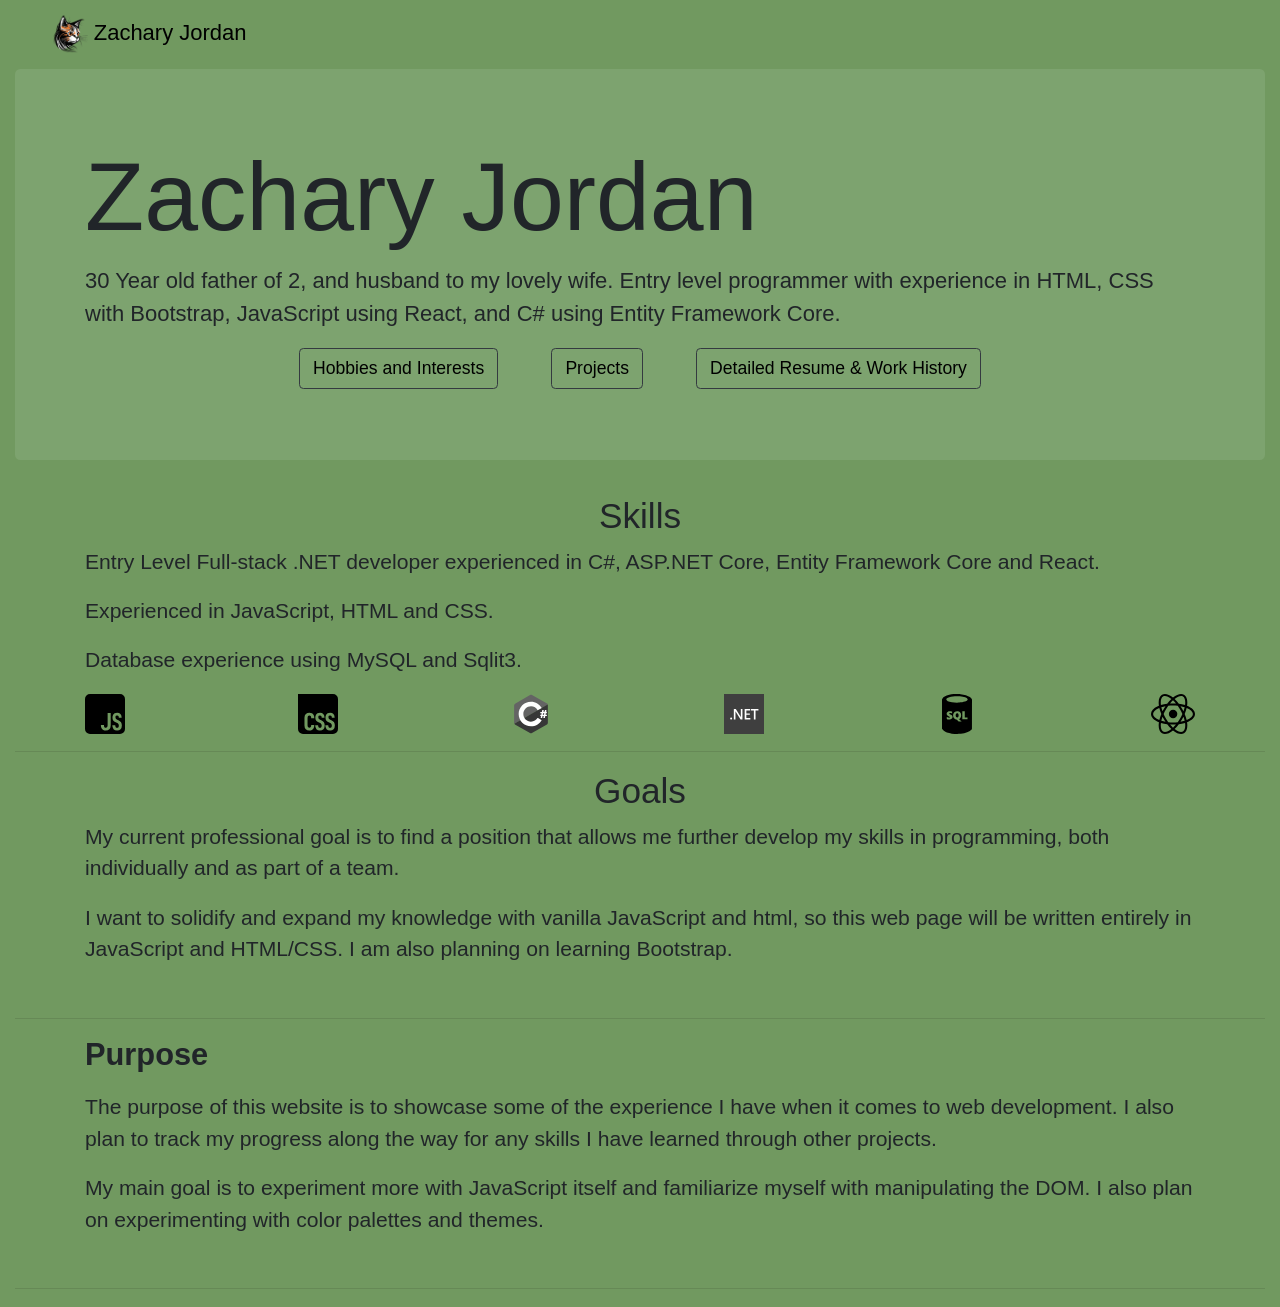
<file: index.html>
<!DOCTYPE html>
<html lang="en">
<head>
    <meta charset="UTF-8">
    <meta name="viewport" content="width=device-width, initial-scale=1.0">
    <link rel="stylesheet" href="https://cdn.jsdelivr.net/npm/bootstrap@4.4.1/dist/css/bootstrap.min.css" integrity="sha384-Vkoo8x4CGsO3+Hhxv8T/Q5PaXtkKtu6ug5TOeNV6gBiFeWPGFN9MuhOf23Q9Ifjh" crossorigin="anonymous">
    <link rel="stylesheet" href="style.css">
    <title>Zachary Jordan</title>
</head>
<body class="container-fluid">
<header>
<nav class="navbar bg-body-tertiary" >
    <div class="container-fluid" >
        <a class="navbar-brand" href="./index.html">
        <img src="./media/cat logo filler.png" alt="Logo" width="40" class="d-inline-block align-text-center">
        Zachary Jordan
        </a>
    </div>
</nav>
</header>
<main>
    <div class="jumbotron">
        <div class="container-lg">
            <h1 class="display-2">Zachary Jordan</h1>
            <p class="lead">30 Year old father of 2, and husband to my lovely wife. Entry level programmer with experience in HTML, CSS with Bootstrap, JavaScript using React, and C# using Entity Framework Core.</p>
        </div>
        <div class="d-flex justify-content-center px-5">
            <a href="about-me.html" class="btn btn-outline-dark mx-4 d-inline-flex align-items-center">Hobbies and Interests </a>
            <a href="projects.html" class="btn btn-outline-dark mx-4 d-inline-flex align-items-center">Projects</a>
            <a href="resume.html" class="btn btn-outline-dark mx-4 d-inline-flex align-items-center">Detailed Resume & Work History</a> 
        </div>
    </div>
<div id="main-me ">
    <div class="container d-flex flex-column" id="skills">
        <h2 class="align-self-center">Skills</h2>
        <p>Entry Level Full-stack .NET developer experienced in C#, ASP.NET Core, Entity Framework Core and React.</p>
        <p>Experienced in JavaScript, HTML and CSS.</p>
        <p>Database experience using MySQL and Sqlit3.</p>
    </div>
    <div class="container d-flex flex-row justify-content-between">
        <img height="40" src="./media/javascript.svg" alt="JavaScript logo">
        <img height="40" src="./media/css.svg" alt="Cascading Style Sheets logo">
        <img height="40" style="filter:grayscale(100%)"src="./media/C.svg" alt="C Sharp logo">
        <img height="40" style="filter:grayscale(100%)"src="./media/dotnet-default.svg" alt="dotnet">
        <img height="40" style="filter:brightness(0)" src="./media/sql-database-generic-svgrepo-com.svg" alt="MySQL logo">
        <img height="40" style="filter:brightness(0)" src="./media/react-dark.svg" alt="React Logo">
    </div>
<hr>
    <div class="container d-flex flex-column" id="goals">
        <h2 class="align-self-center">Goals</h2>
        <p>My current professional goal is to find a position that allows me further develop my skills in programming, both individually and as part of a team. </p>
        <p>I want to solidify and expand my knowledge with vanilla JavaScript and html, so this web page will be written entirely in JavaScript and HTML/CSS. I am also planning on learning Bootstrap.</p>
        <p></p>
    </div>
<hr>
    <section id="purpose" class=" container mb-5">
        <h2 class="h3 font-weight-bold mb-3">Purpose</h2>
        <p>The purpose of this website is to showcase some of the experience I have when it comes to web development. I also plan to track my progress along the way for any skills I have learned through other projects.</p>
        <p>My main goal is to experiment more with JavaScript itself and familiarize myself with manipulating the DOM. I also plan on experimenting with color palettes and themes.</p>
    </section>
<hr>
</div>
    
</main>
<footer>

</footer>
<script src="https://code.jquery.com/jquery-3.4.1.slim.min.js" integrity="sha384-J6qa4849blE2+poT4WnyKhv5vZF5SrPo0iEjwBvKU7imGFAV0wwj1yYfoRSJoZ+n" crossorigin="anonymous"></script>
<script src="https://cdn.jsdelivr.net/npm/popper.js@1.16.0/dist/umd/popper.min.js" integrity="sha384-Q6E9RHvbIyZFJoft+2mJbHaEWldlvI9IOYy5n3zV9zzTtmI3UksdQRVvoxMfooAo" crossorigin="anonymous"></script>
<script src="https://cdn.jsdelivr.net/npm/bootstrap@4.4.1/dist/js/bootstrap.min.js" integrity="sha384-wfSDF2E50Y2D1uUdj0O3uMBJnjuUD4Ih7YwaYd1iqfktj0Uod8GCExl3Og8ifwB6" crossorigin="anonymous"></script>
</body>
</html>
</file>
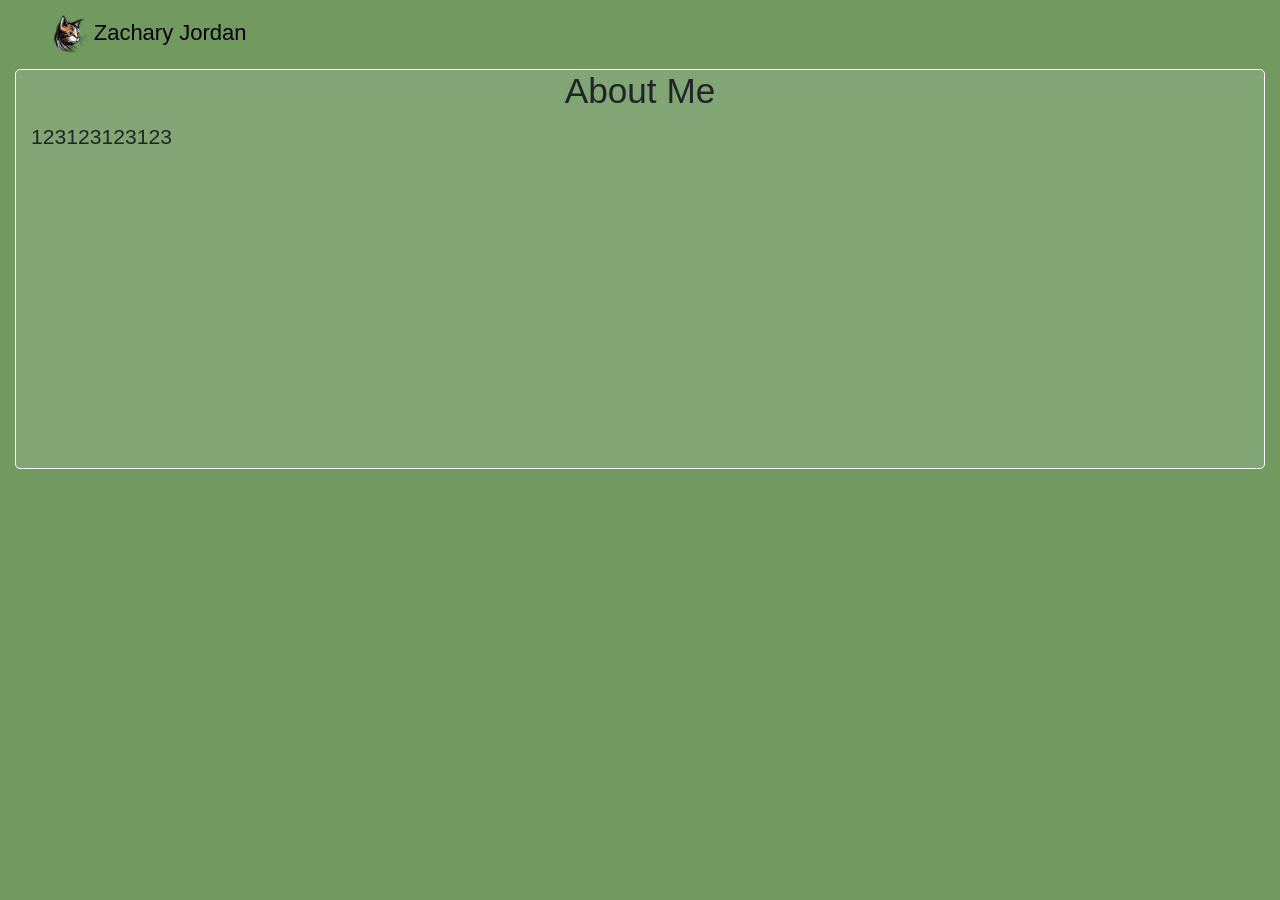
<file: about-me.html>
<!DOCTYPE html>
<html lang="en">
<head>
    <meta charset="UTF-8">
    <meta name="viewport" content="width=device-width, initial-scale=1.0">
    <link rel="stylesheet" href="https://cdn.jsdelivr.net/npm/bootstrap@4.4.1/dist/css/bootstrap.min.css" integrity="sha384-Vkoo8x4CGsO3+Hhxv8T/Q5PaXtkKtu6ug5TOeNV6gBiFeWPGFN9MuhOf23Q9Ifjh" crossorigin="anonymous">
    <link rel="stylesheet" href="style.css">
    <title>Zachary Jordan</title>
</head>
<body class="container-fluid">
    <header>
    <nav class="navbar bg-body-tertiary">
        <div class="container-fluid">
            <a class="navbar-brand" href="./index.html">
            <img src="./media/cat logo filler.png" alt="Logo" width="40" class="d-inline-block align-text-center">
            Zachary Jordan
            </a>
        </div>
    </nav>
    </header>
    <main>        
        <div class="container-fluid" id="me-main"> 
            <div class="d-flex flex-column">
                <h2 class="align-self-center">About Me</h2>
                <p>123123123123</p>
            </div>
        </div>

    </main>
    <footer>

    </footer>
<script src="https://code.jquery.com/jquery-3.4.1.slim.min.js" integrity="sha384-J6qa4849blE2+poT4WnyKhv5vZF5SrPo0iEjwBvKU7imGFAV0wwj1yYfoRSJoZ+n" crossorigin="anonymous"></script>
<script src="https://cdn.jsdelivr.net/npm/popper.js@1.16.0/dist/umd/popper.min.js" integrity="sha384-Q6E9RHvbIyZFJoft+2mJbHaEWldlvI9IOYy5n3zV9zzTtmI3UksdQRVvoxMfooAo" crossorigin="anonymous"></script>
<script src="https://cdn.jsdelivr.net/npm/bootstrap@4.4.1/dist/js/bootstrap.min.js" integrity="sha384-wfSDF2E50Y2D1uUdj0O3uMBJnjuUD4Ih7YwaYd1iqfktj0Uod8GCExl3Og8ifwB6" crossorigin="anonymous"></script>
</body>
</html>
</file>
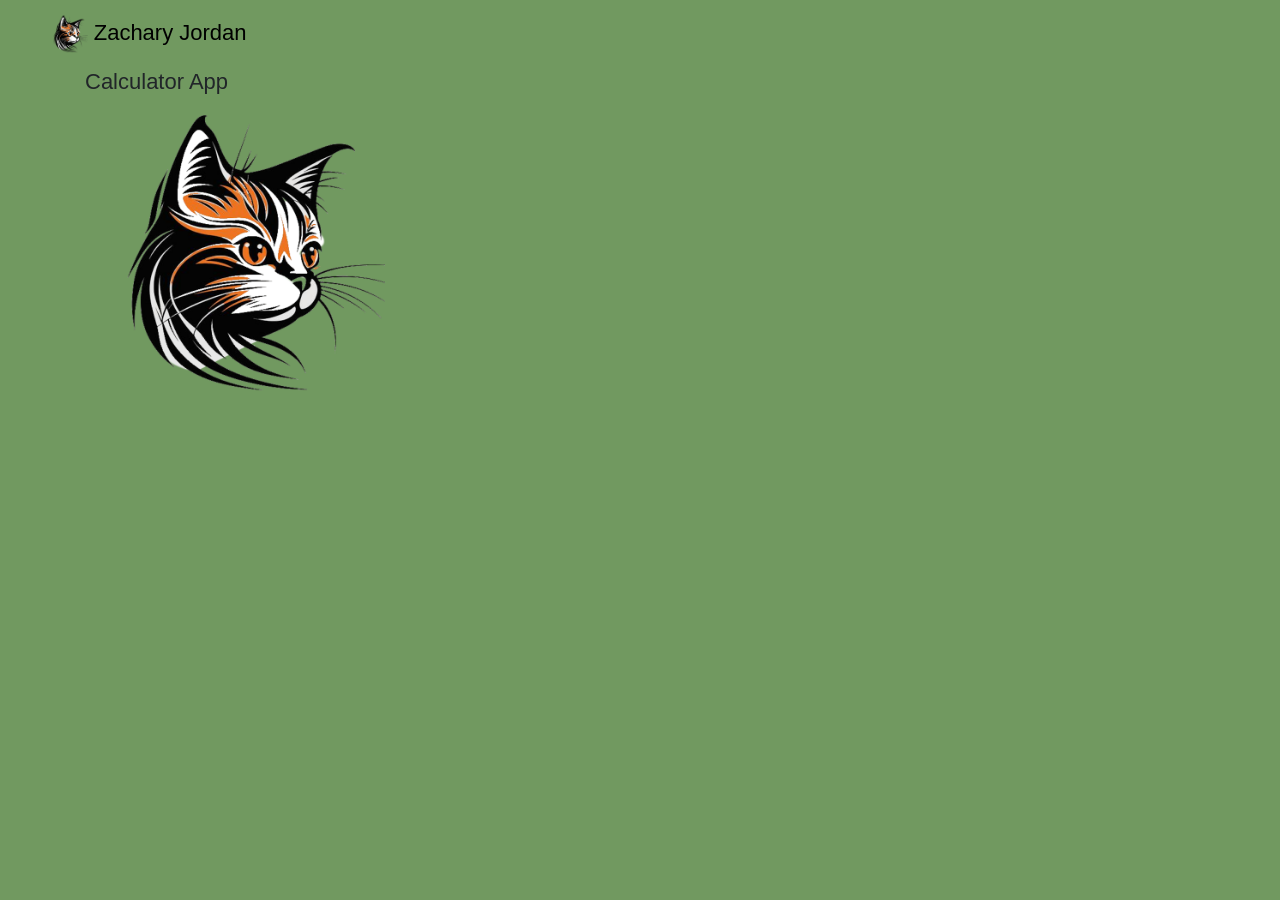
<file: detailed-projects.html>
<!DOCTYPE html>
<html lang="en">
<head>
    <meta charset="UTF-8">
    <meta name="viewport" content="width=device-width, initial-scale=1.0">
    <link rel="stylesheet" href="https://cdn.jsdelivr.net/npm/bootstrap@4.4.1/dist/css/bootstrap.min.css" integrity="sha384-Vkoo8x4CGsO3+Hhxv8T/Q5PaXtkKtu6ug5TOeNV6gBiFeWPGFN9MuhOf23Q9Ifjh" crossorigin="anonymous">
    <link rel="stylesheet" href="style.css">
    <title>Zachary Jordan</title>
</head>
<body class="container-fluid">
    <header>
    <nav class="navbar bg-body-tertiary">
        <div class="container-fluid">
            <a class="navbar-brand" href="./index.html">
            <img src="./media/cat logo filler.png" alt="Logo" width="40" class="d-inline-block align-text-center">
            Zachary Jordan
            </a>
        </div>
    </nav>
    </header>
    <main>        
        <section id="calculator" class="container">
            <h5>Calculator App</h5>
            <img src="media/cat logo filler.png" height="300" alt="">
        </section>

    </main>
    <footer>

    </footer>
<script src="https://code.jquery.com/jquery-3.4.1.slim.min.js" integrity="sha384-J6qa4849blE2+poT4WnyKhv5vZF5SrPo0iEjwBvKU7imGFAV0wwj1yYfoRSJoZ+n" crossorigin="anonymous"></script>
<script src="https://cdn.jsdelivr.net/npm/popper.js@1.16.0/dist/umd/popper.min.js" integrity="sha384-Q6E9RHvbIyZFJoft+2mJbHaEWldlvI9IOYy5n3zV9zzTtmI3UksdQRVvoxMfooAo" crossorigin="anonymous"></script>
<script src="https://cdn.jsdelivr.net/npm/bootstrap@4.4.1/dist/js/bootstrap.min.js" integrity="sha384-wfSDF2E50Y2D1uUdj0O3uMBJnjuUD4Ih7YwaYd1iqfktj0Uod8GCExl3Og8ifwB6" crossorigin="anonymous"></script>
</body>
</html>
</file>
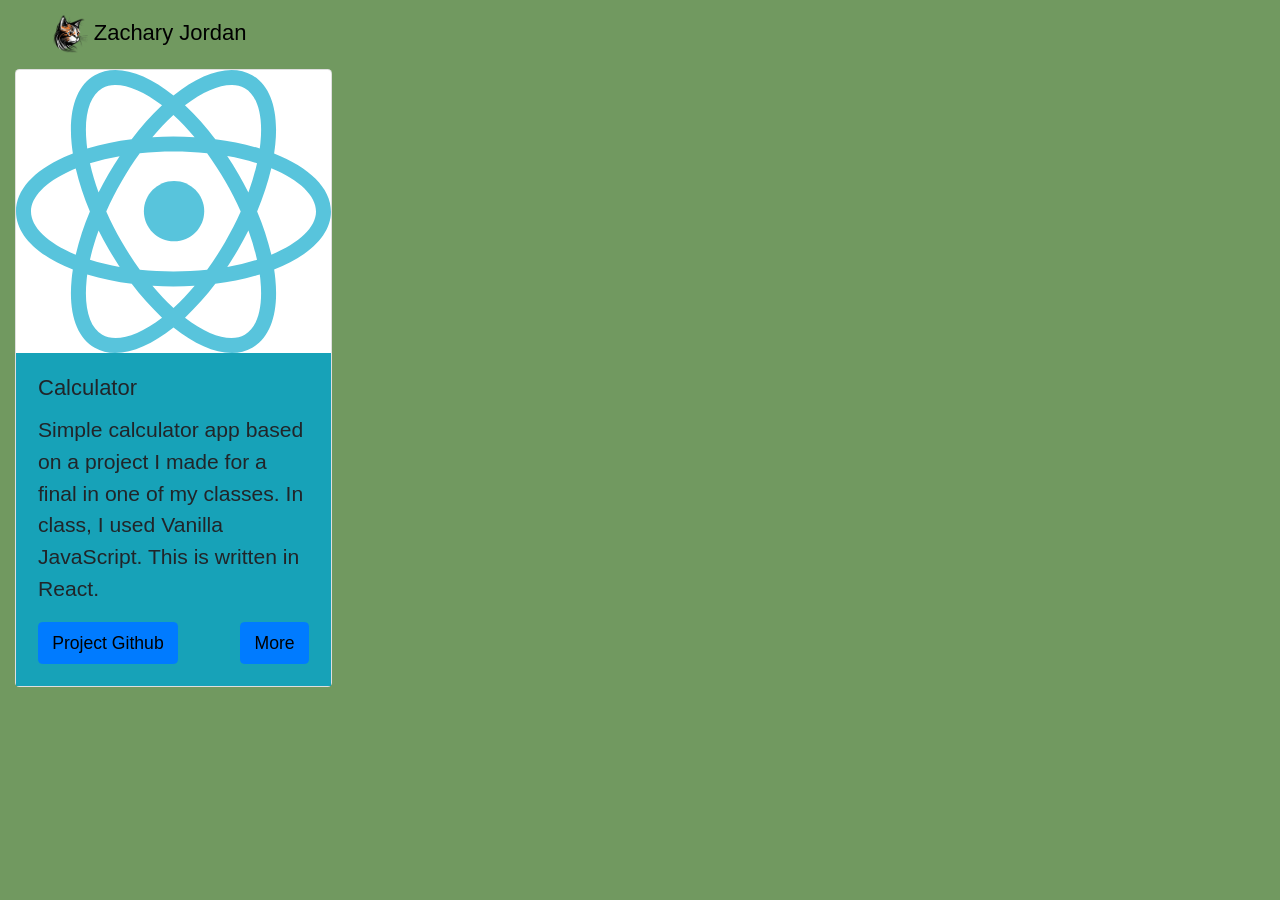
<file: projects.html>
<!DOCTYPE html>
<html lang="en">
<head>
    <meta charset="UTF-8">
    <meta name="viewport" content="width=device-width, initial-scale=1.0">
    <link rel="stylesheet" href="https://cdn.jsdelivr.net/npm/bootstrap@4.4.1/dist/css/bootstrap.min.css" integrity="sha384-Vkoo8x4CGsO3+Hhxv8T/Q5PaXtkKtu6ug5TOeNV6gBiFeWPGFN9MuhOf23Q9Ifjh" crossorigin="anonymous">
    <link rel="stylesheet" href="style.css">
    <title>Zachary Jordan</title>
</head>
<body class="container-fluid">
    <header>
    <nav class="navbar bg-body-tertiary">
        <div class="container-fluid">
            <a class="navbar-brand" href="./index.html">
            <img src="./media/cat logo filler.png" alt="Logo" width="40" class="d-inline-block align-text-center">
            Zachary Jordan
            </a>
        </div>
    </nav>
    </header>
    <main>        
        <div class="card" style="width: 18rem;">
            <img class="card-img-top" src="media/react-dark.svg" alt="Card image cap">
            <div class="card-body bg-info">
                <h5 class="card-title">Calculator</h5>
                <p class="card-text">Simple calculator app based on a project I made for a final in one of my classes. In class, I used Vanilla JavaScript. This is written in React. </p>
                <div class="d-flex justify-content-between">
                    <a href="https://github.com/psbzj/newnew"  target='_blank' class="btn btn-primary">Project Github</a>
                    <a href="/detailed-projects.html" class="btn btn-primary">More</a>
                </div>
            </div>
        </div>

    </main>
    <footer>

    </footer>
<script src="https://code.jquery.com/jquery-3.4.1.slim.min.js" integrity="sha384-J6qa4849blE2+poT4WnyKhv5vZF5SrPo0iEjwBvKU7imGFAV0wwj1yYfoRSJoZ+n" crossorigin="anonymous"></script>
<script src="https://cdn.jsdelivr.net/npm/popper.js@1.16.0/dist/umd/popper.min.js" integrity="sha384-Q6E9RHvbIyZFJoft+2mJbHaEWldlvI9IOYy5n3zV9zzTtmI3UksdQRVvoxMfooAo" crossorigin="anonymous"></script>
<script src="https://cdn.jsdelivr.net/npm/bootstrap@4.4.1/dist/js/bootstrap.min.js" integrity="sha384-wfSDF2E50Y2D1uUdj0O3uMBJnjuUD4Ih7YwaYd1iqfktj0Uod8GCExl3Og8ifwB6" crossorigin="anonymous"></script>
</body>
</html>
</file>
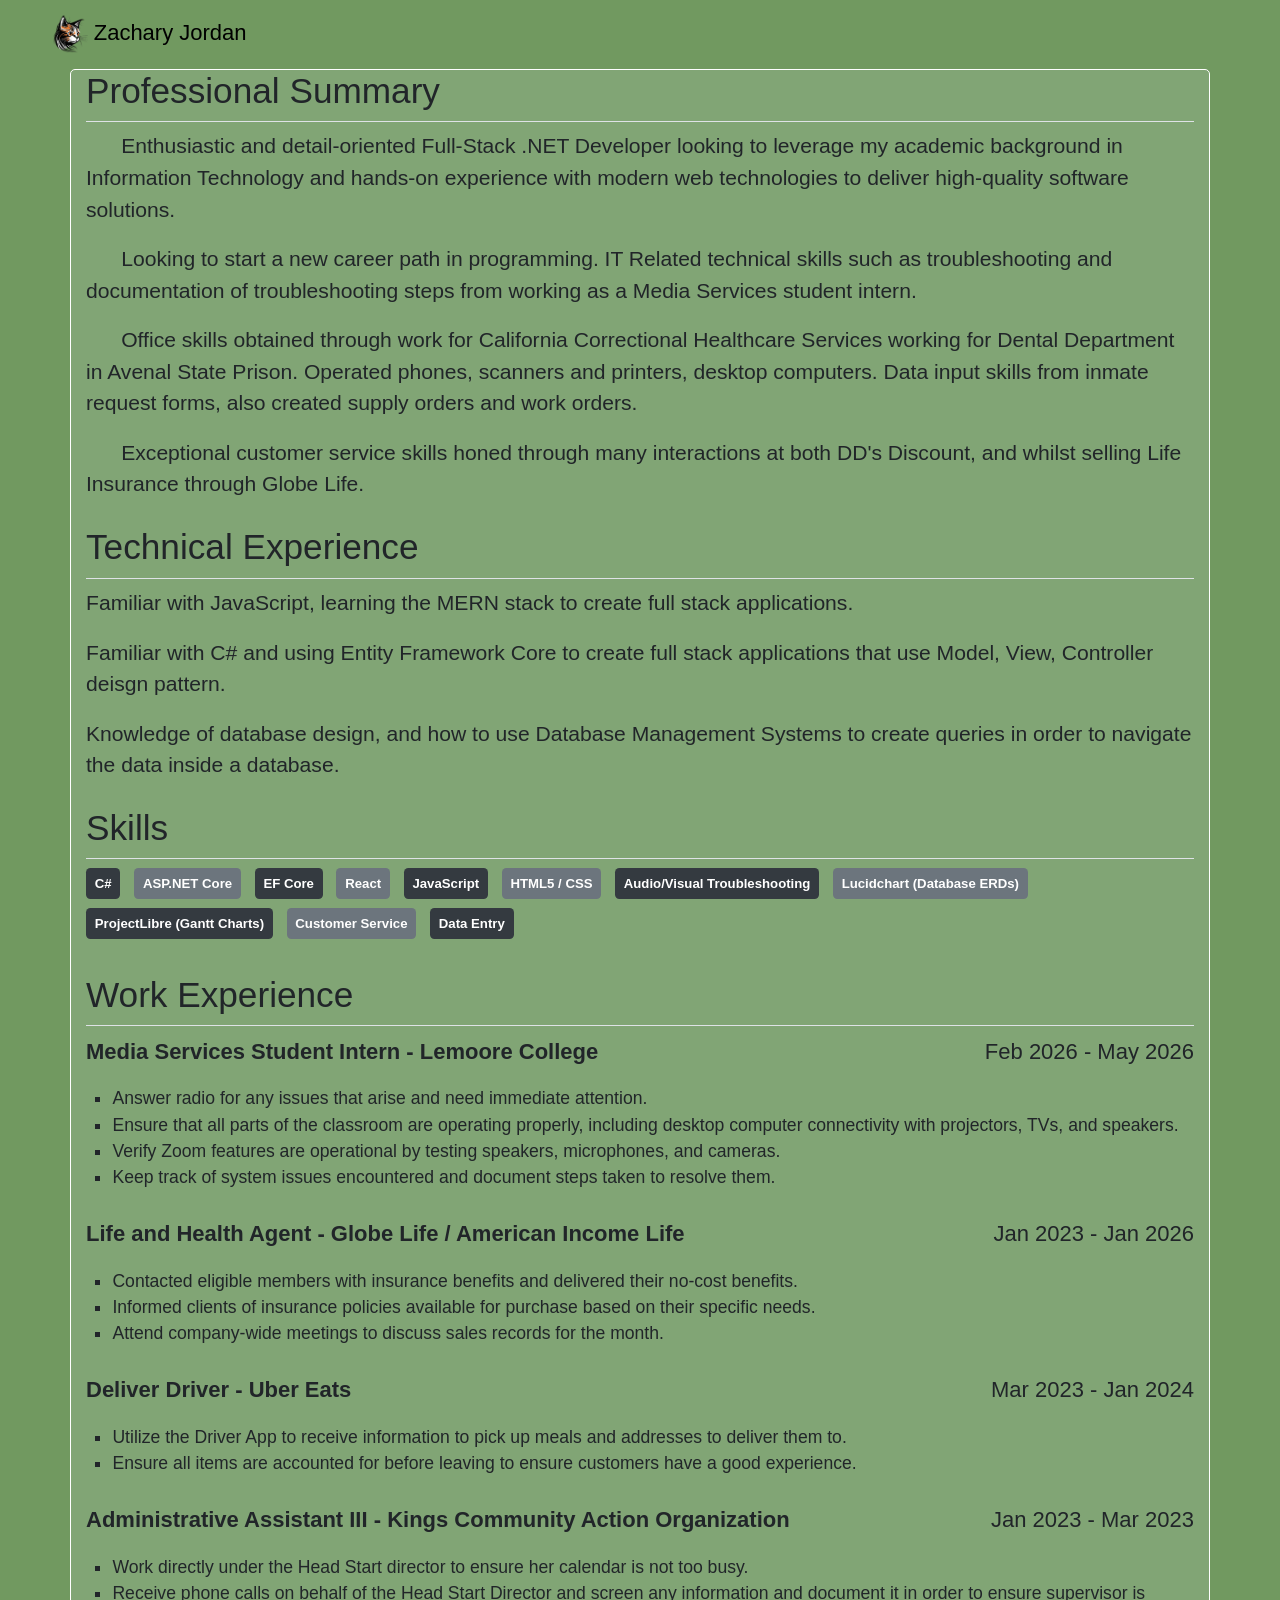
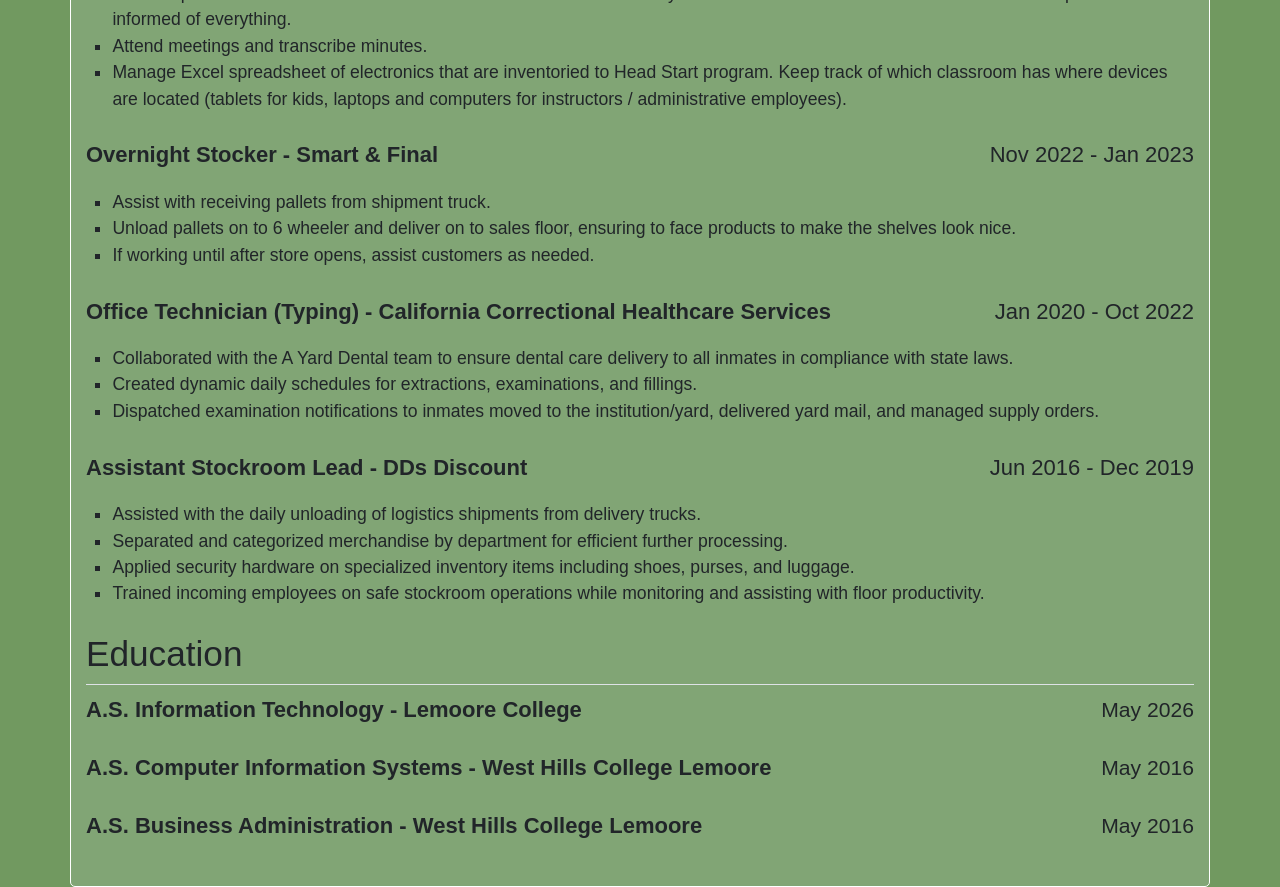
<file: resume.html>
<!DOCTYPE html>
<html lang="en">
<head>
    <meta charset="UTF-8">
    <meta name="viewport" content="width=device-width, initial-scale=1.0">
    <link rel="stylesheet" href="https://cdn.jsdelivr.net/npm/bootstrap@4.4.1/dist/css/bootstrap.min.css" integrity="sha384-Vkoo8x4CGsO3+Hhxv8T/Q5PaXtkKtu6ug5TOeNV6gBiFeWPGFN9MuhOf23Q9Ifjh" crossorigin="anonymous">
    <link rel="stylesheet" href="style.css">
    <title>Zachary Jordan</title>
</head>
<body class="container-fluid">
    <header>
        <nav class="navbar bg-body-tertiary">
            <div class="container-fluid">
                <a class="navbar-brand" href="./index.html">
                    <img src="./media/cat logo filler.png" alt="Logo" width="40" class="d-inline-block align-text-center"> 
                    Zachary Jordan
                </a>
            </div>
        </nav>
    </header>
    
    <main>
        <div class="container" id="me-main">
            <div class="row">
                <div class="col-12">
<!-- Professional Summary -->
                    <section id="summary" class="mb-4">
                        <h2 class="border-bottom pb-2">Professional Summary</h2>
                        <p>Enthusiastic and detail-oriented Full-Stack .NET Developer looking to leverage my academic background in Information Technology and hands-on experience with modern web technologies to deliver high-quality software solutions.</p>
                        <p>Looking to start a new career path in programming. IT Related technical skills such as troubleshooting and documentation of troubleshooting steps from working as a Media Services student intern. </p>
                        <p>Office skills obtained through work for California Correctional Healthcare Services working for Dental Department in Avenal State Prison. Operated phones, scanners and printers, desktop computers. Data input skills from inmate request forms, also created supply orders and work orders.  </p>
                        <p>Exceptional customer service skills honed through many interactions at both DD's Discount, and whilst selling Life Insurance through Globe Life.</p>
                        
                    </section>

<!-- Technical Experience -->
                    <section id="technical-experience" class="mb-4">
                        <h2 class="border-bottom pb-2">Technical Experience</h2>
                        <p>Familiar with JavaScript, learning the MERN stack to create full stack applications.</p>
                        <p>Familiar with C# and using Entity Framework Core to create full stack applications that use Model, View, Controller deisgn pattern. </p>
                        <p>Knowledge of database design, and how to use Database Management Systems to create queries in order to navigate the data inside a database.</p>
                    </section>

<!-- Skills -->
                    <section id="skills" class="mb-4">
                        <h2 class="border-bottom pb-2">Skills</h2>
                        <ul class="list-inline pl-0">
                            <li class="list-inline-item badge badge-dark p-2 mb-2">C#</li>
                            <li class="list-inline-item badge badge-secondary p-2 mb-2">ASP.NET Core</li>
                            <li class="list-inline-item badge badge-dark p-2 mb-2">EF Core</li>
                            <li class="list-inline-item badge badge-secondary p-2 mb-2">React</li>
                            <li class="list-inline-item badge badge-dark p-2 mb-2">JavaScript</li>
                            <li class="list-inline-item badge badge-secondary p-2 mb-2">HTML5 / CSS</li>
                            <li class="list-inline-item badge badge-dark p-2 mb-2">Audio/Visual Troubleshooting</li>
                            <li class="list-inline-item badge badge-secondary p-2 mb-2">Lucidchart (Database ERDs)</li>
                            <li class="list-inline-item badge badge-dark p-2 mb-2">ProjectLibre (Gantt Charts)</li>
                            <li class="list-inline-item badge badge-secondary p-2 mb-2">Customer Service</li>
                            <li class="list-inline-item badge badge-dark p-2 mb-2">Data Entry</li>
                        </ul>
                    </section>

<!-- Work Experience -->
                    <section id="experience" class="mb-4">
                        <h2 class="border-bottom pb-2">Work Experience</h2>
        <!-- Lemoore College-->
                        <article class="mb-4">
                            <div class="d-flex justify-content-between align-items-baseline">
                                <h3 class="h5 font-weight-bold">Media Services Student Intern - Lemoore College</h3>
                                <p class="lead">Feb 2026 - May 2026</p>
                            </div>
                            <ul class="pl-4">
                                <li>Answer radio for any issues that arise and need immediate attention.</li>
                                <li>Ensure that all parts of the classroom are operating properly, including desktop computer connectivity with projectors, TVs, and speakers.</li>
                                <li>Verify Zoom features are operational by testing speakers, microphones, and cameras.</li>
                                <li>Keep track of system issues encountered and document steps taken to resolve them.</li>
                            </ul>
                        </article>
        <!-- Globe Life-->
                        <article class="mb-4">
                            <div class="d-flex justify-content-between align-items-baseline">
                                <h3 class="h5 font-weight-bold">Life and Health Agent - Globe Life / American Income Life</h3>
                                <p class="lead">Jan 2023 - Jan 2026</p>
                            </div>
                            <ul class="pl-4">
                                <li>Contacted eligible members with insurance benefits and delivered their no-cost benefits.</li>
                                <li>Informed clients of insurance policies available for purchase based on their specific needs.</li>
                                <li>Attend company-wide meetings to discuss sales records for the month.</li>
                            </ul>
                        </article>
        <!-- Uber Eats -->
                        <article class="mb-4">
                            <div class="d-flex justify-content-between align-items-baseline">
                                <h3 class="h5 font-weight-bold">Deliver Driver - Uber Eats</h3>
                                <p class="lead">Mar 2023 - Jan 2024</p>
                            </div>
                            <ul class="pl-4">
                                <li>Utilize the Driver App to receive information to pick up meals and addresses to deliver them to.</li>
                                <li>Ensure all items are accounted for before leaving to ensure customers have a good experience.</li>
                            </ul>
                        </article>
        <!-- KCAO -->
                        <article class="mb-4">
                            <div class="d-flex justify-content-between align-items-baseline">
                                <h3 class="h5 font-weight-bold">Administrative Assistant III - Kings Community Action Organization</h3>
                                <p class="lead">Jan 2023 - Mar 2023</p>
                            </div>
                            <ul class="pl-4">
                                <li>Work directly under the Head Start director to ensure her calendar is not too busy.</li>
                                <li>Receive phone calls on behalf of the Head Start Director and screen any information and document it in order to ensure supervisor is informed of everything.</li>
                                <li>Attend meetings and transcribe minutes.</li>
                                <li>Manage Excel spreadsheet of electronics that are inventoried to Head Start program. Keep track of which classroom has where devices are located (tablets for kids, laptops and computers for instructors / administrative employees).</li>
                            </ul>
                        </article>
        <!-- Smart & Final -->
                        <article class="mb-4">
                            <div class="d-flex justify-content-between align-items-baseline">
                                <h3 class="h5 font-weight-bold">Overnight Stocker - Smart & Final</h3>
                                <p class="lead">Nov 2022 - Jan 2023</p>
                            </div>
                            <ul class="pl-4">
                                <li>Assist with receiving pallets from shipment truck.</li>
                                <li>Unload pallets on to 6 wheeler and deliver on to sales floor, ensuring to face products to make the shelves look nice.</li>
                                <li>If working until after store opens, assist customers as needed.</li>
                            </ul>
                        </article>
        <!-- OT - Avenal State Prison -->
                        <article class="mb-4">
                            <div class="d-flex justify-content-between align-items-baseline">
                                <h3 class="h5 font-weight-bold">Office Technician (Typing) - California Correctional Healthcare Services</h3>
                                <p class="lead">Jan 2020 - Oct 2022</p>
                            </div>
                            <ul class="pl-4">
                                <li>Collaborated with the A Yard Dental team to ensure dental care delivery to all inmates in compliance with state laws.</li>
                                <li>Created dynamic daily schedules for extractions, examinations, and fillings.</li>
                                <li>Dispatched examination notifications to inmates moved to the institution/yard, delivered yard mail, and managed supply orders.</li>
                            </ul>
                        </article>
        <!-- Assistant Stockroom lead-->
                        <article class="mb-4">
                            <div class="d-flex justify-content-between align-items-baseline">
                                <h3 class="h5 font-weight-bold">Assistant Stockroom Lead - DDs Discount</h3>
                                <p class="lead">Jun 2016 - Dec 2019</p>
                            </div>
                            <ul class="pl-4">
                                <li>Assisted with the daily unloading of logistics shipments from delivery trucks.</li>
                                <li>Separated and categorized merchandise by department for efficient further processing.</li>
                                <li>Applied security hardware on specialized inventory items including shoes, purses, and luggage.</li>
                                <li>Trained incoming employees on safe stockroom operations while monitoring and assisting with floor productivity.</li>
                            </ul>
                        </article>
                    </section>

<!-- Education -->
                    <section id="education" class="mb-4">
                        <h2 class="border-bottom pb-2">Education</h2>
                        <article class="mb-2">
                            <div class="d-flex justify-content-between align-items-baseline">
                                <h3 class="h5 font-weight-bold">A.S. Information Technology - Lemoore College</h3>
                                <p> May 2026 </p>
                            </div>
                        </article>
                        <article class="mb-2">
                            <div class="d-flex justify-content-between align-items-baseline">
                                <h3 class="h5 font-weight-bold">A.S. Computer Information Systems - West Hills College Lemoore</h3>
                                <p> May 2016 </p>
                            </div>
                        </article>
                        <article class="mb-2">
                            <div class="d-flex justify-content-between align-items-baseline">
                                <h3 class="h5 font-weight-bold">A.S. Business Administration - West Hills College Lemoore</h3>
                                <p> May 2016 </p>
                            </div>
                        </article>
                    </section>
                </div>
            </div>
        </div>


    </main>

    <footer>
        
    </footer>

    <script src="https://code.jquery.com/jquery-3.4.1.slim.min.js" integrity="sha384-J6qa4849blE2+poT4WnyKhv5vZF5SrPo0iEjwBvKU7imGFAV0wwj1yYfoRSJoZ+n" crossorigin="anonymous"></script>
    <script src="https://cdn.jsdelivr.net/npm/popper.js@1.16.0/dist/umd/popper.min.js" integrity="sha384-Q6E9RHvbIyZFJoft+2mJbHaEWldlvI9IOYy5n3zV9zzTtmI3UksdQRVvoxMfooAo" crossorigin="anonymous"></script>
    <script src="https://cdn.jsdelivr.net/npm/bootstrap@4.4.1/dist/js/bootstrap.min.js" integrity="sha384-wfSDF2E50Y2D1uUdj0O3uMBJnjuUD4Ih7YwaYd1iqfktj0Uod8GCExl3Og8ifwB6" crossorigin="anonymous"></script>
</body>
</html>
</file>
<file: style.css>
html {
    font-size: 110%;
}
body {
    background-color: rgb(113, 153, 96);
    min-height: 100vh;
}

.jumbotron {
    background-color:rgba(240, 246, 255, 0.096)
}

a:link, a:visited {
    color:black;
}
ul li {
    list-style:square;
}

#me-main, #resume-dl{
    min-height: 400px;
    min-width:auto;
    border: 1px solid rgb(255, 255, 255);
    border-radius: 5px;
    background-color: rgba(240, 246, 255, 0.13);
}

#resume-dl{
    min-height:100px;
    margin: 1rem 0;
}

p {
    font-size: 1.2rem;
}

#summary p {
    text-indent: 2rem;
}
</file>
